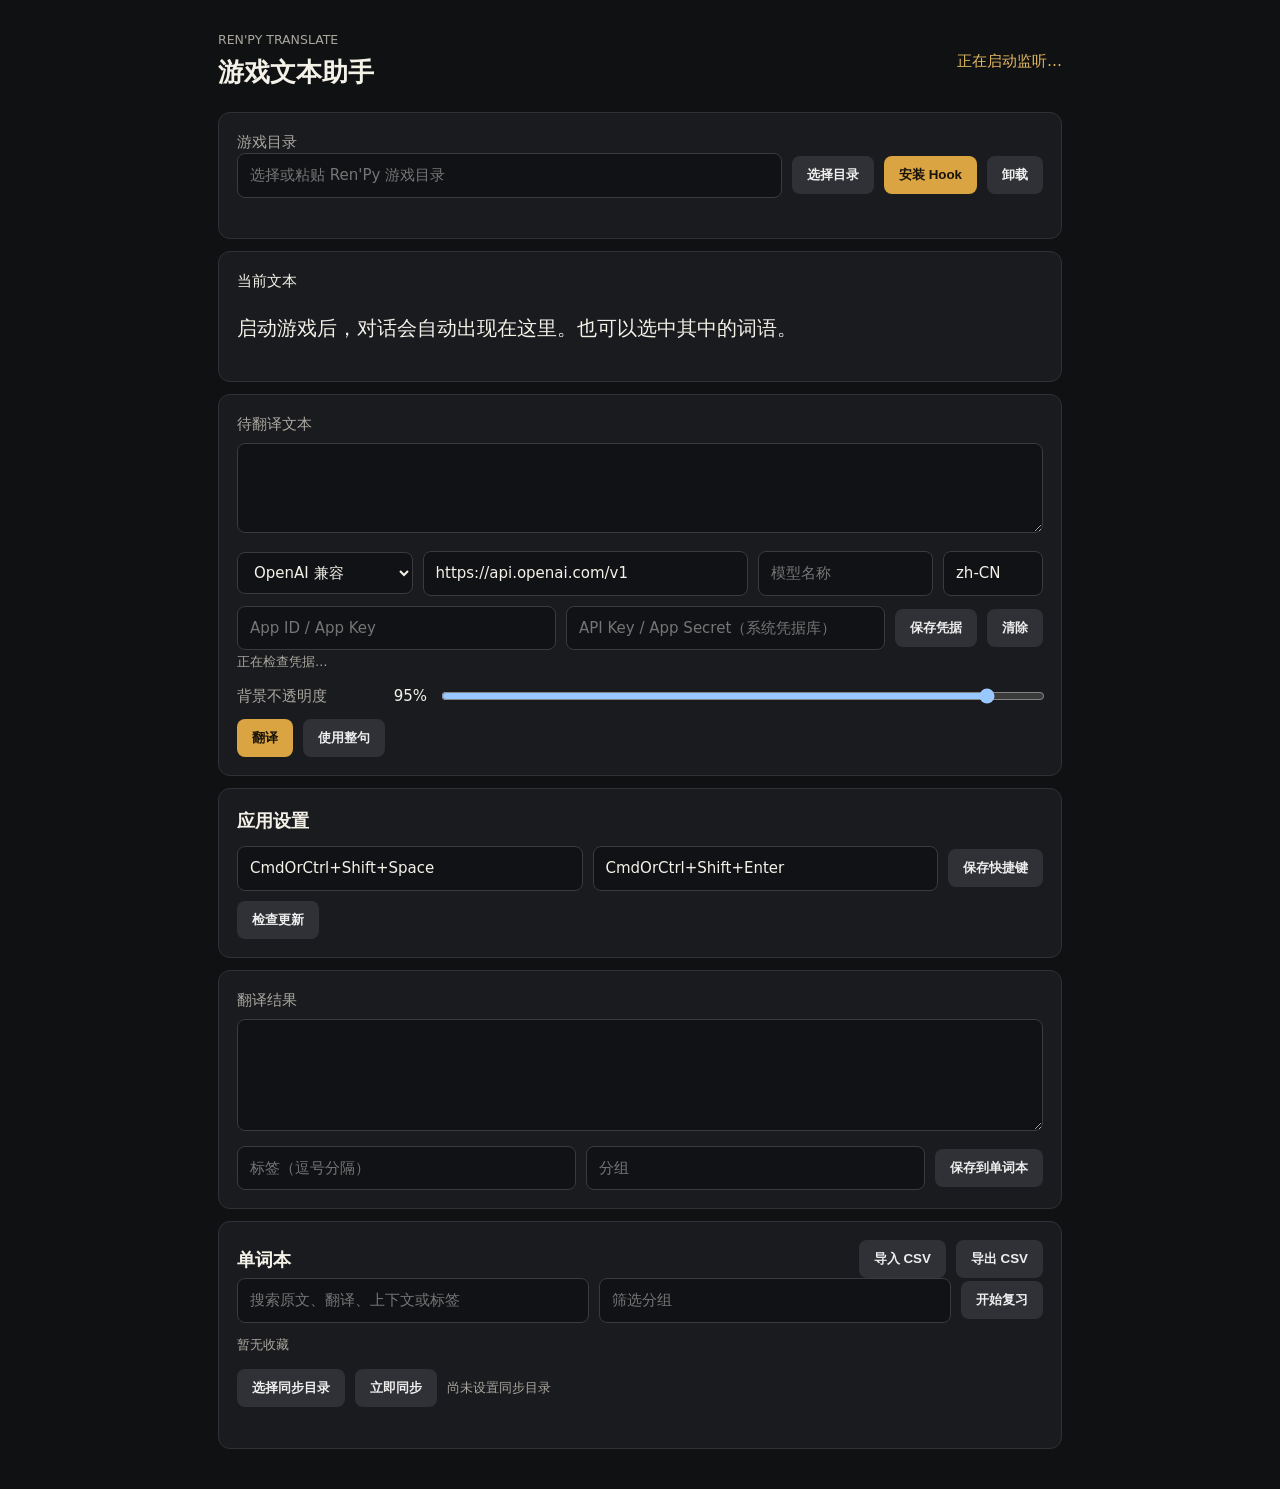
<file: desktop/index.html>
<!doctype html>
<html lang="zh-CN">
<head>
  <meta charset="utf-8">
  <meta name="viewport" content="width=device-width, initial-scale=1">
  <title>Ren'Py Translate</title>
  <link rel="stylesheet" href="styles.css?v=2">
</head>
<body>
  <main>
    <header>
      <div><small>REN'PY TRANSLATE</small><h1>游戏文本助手</h1></div>
      <span id="status">正在启动监听…</span>
    </header>

    <section>
      <label for="game">游戏目录</label>
      <div class="row">
        <input id="game" placeholder="选择或粘贴 Ren'Py 游戏目录">
        <button id="pick-game" class="quiet">选择目录</button>
        <button id="install">安装 Hook</button>
        <button id="uninstall" class="quiet">卸载</button>
      </div>
      <output id="hook-result"></output>
    </section>

    <section class="dialogue">
      <div class="section-title"><span>当前文本</span><small id="speaker"></small></div>
      <p id="source">启动游戏后，对话会自动出现在这里。也可以选中其中的词语。</p>
    </section>

    <section>
      <label for="selected">待翻译文本</label>
      <textarea id="selected" rows="3"></textarea>
      <div class="settings">
        <select id="provider" aria-label="翻译服务">
          <option value="openai">OpenAI 兼容</option>
          <option value="deepl">DeepL</option>
          <option value="google">Google Cloud</option>
          <option value="baidu">百度翻译</option>
          <option value="youdao">有道翻译</option>
        </select>
        <input id="base-url" placeholder="API Base URL" value="https://api.openai.com/v1">
        <input id="model" placeholder="模型名称">
        <input id="target" value="zh-CN" aria-label="目标语言">
      </div>
      <div class="row credential">
        <input id="credential-id" autocomplete="off" spellcheck="false" placeholder="App ID / App Key">
        <input id="credential-secret" type="password" autocomplete="off" spellcheck="false" placeholder="API Key / App Secret（系统凭据库）">
        <button id="save-credentials" class="quiet">保存凭据</button>
        <button id="clear-credentials" class="quiet">清除</button>
      </div>
      <small id="credential-status">正在检查凭据…</small>
      <div class="display-settings">
        <label for="overlay-opacity">背景不透明度 <output id="overlay-opacity-value">95%</output></label>
        <input id="overlay-opacity" type="range" min="40" max="100" step="5" value="95">
      </div>
      <div class="row actions">
        <button id="translate">翻译</button>
        <button id="cancel-translation" class="quiet" hidden>取消</button>
        <button id="whole" class="quiet">使用整句</button>
      </div>
    </section>

    <section>
      <h2>应用设置</h2>
      <div class="settings app-settings">
        <input id="select-shortcut" value="CmdOrCtrl+Shift+Space" aria-label="选词快捷键">
        <input id="sentence-shortcut" value="CmdOrCtrl+Shift+Enter" aria-label="整句快捷键">
        <button id="save-shortcuts" class="quiet">保存快捷键</button>
      </div>
      <div class="row">
        <button id="check-update" class="quiet">检查更新</button>
        <output id="app-status"></output>
      </div>
    </section>

    <section>
      <div class="section-title"><label for="translation">翻译结果</label></div>
      <textarea id="translation" rows="4"></textarea>
      <div class="row">
        <input id="save-tags" placeholder="标签（逗号分隔）">
        <input id="save-group" placeholder="分组">
        <button id="save" class="quiet">保存到单词本</button>
      </div>
    </section>

    <section>
      <div class="section-title"><h2>单词本</h2><div class="row"><button id="import-saved" class="quiet">导入 CSV</button><button id="export-saved" class="quiet">导出 CSV</button></div></div>
      <div class="row">
        <input id="saved-search" placeholder="搜索原文、翻译、上下文或标签">
        <input id="saved-group" placeholder="筛选分组">
        <button id="start-review" class="quiet">开始复习</button>
      </div>
      <div id="review-card" class="review-card" hidden>
        <strong id="review-source"></strong>
        <button id="speak-review" class="quiet" aria-label="朗读原文">朗读</button>
        <p id="review-translation" hidden></p>
        <button id="reveal-review">显示答案</button>
        <div id="review-ratings" class="row" hidden>
          <button data-rating="again" class="quiet">重来</button><button data-rating="hard" class="quiet">困难</button>
          <button data-rating="good">记住了</button><button data-rating="easy" class="quiet">简单</button>
        </div>
      </div>
      <div id="saved-list" class="saved-list"><small>暂无收藏</small></div>
      <div class="row sync-controls">
        <button id="pick-sync" class="quiet">选择同步目录</button>
        <button id="sync-saved" class="quiet">立即同步</button>
        <small id="sync-directory">尚未设置同步目录</small>
      </div>
      <output id="saved-status"></output>
    </section>
  </main>
  <script src="main.js"></script>
</body>
</html>
</file>
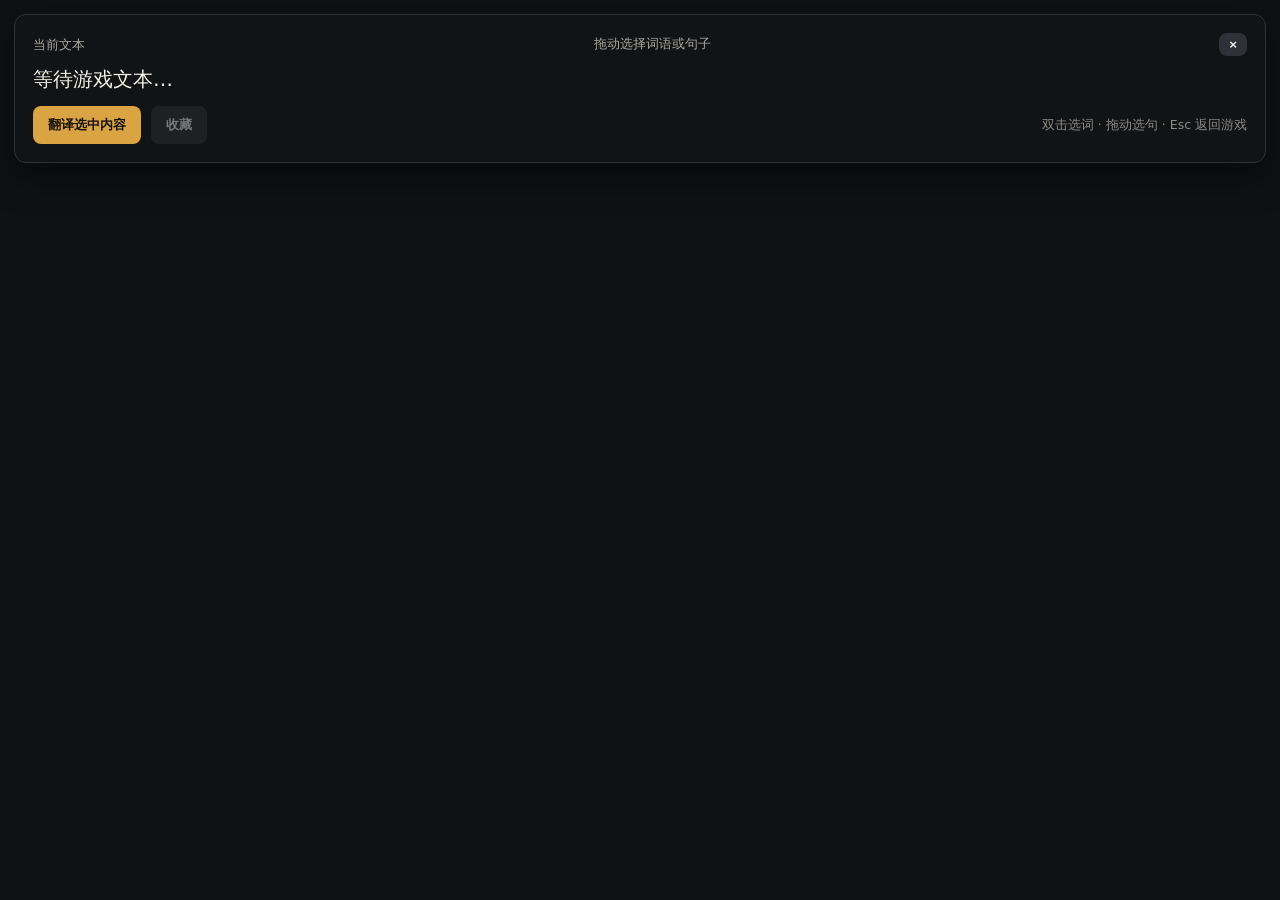
<file: desktop/overlay.html>
<!doctype html>
<html lang="zh-CN">
<head>
  <meta charset="utf-8">
  <meta name="viewport" content="width=device-width, initial-scale=1">
  <title>Ren'Py Translate Overlay</title>
  <link rel="stylesheet" href="styles.css?v=3">
</head>
<body class="overlay">
  <main>
    <section class="overlay-panel">
      <header>
        <div><small id="speaker">当前文本</small></div>
        <small id="mode">拖动选择词语或句子</small>
        <button id="close" class="quiet" aria-label="关闭">×</button>
      </header>
      <p id="source" class="overlay-source">等待游戏文本…</p>
      <output id="result" class="overlay-result"></output>
      <div class="row">
        <button id="translate">翻译选中内容</button>
        <button id="cancel" class="quiet" hidden>取消</button>
        <button id="save" class="quiet" disabled>收藏</button>
        <small class="overlay-help">双击选词 · 拖动选句 · Esc 返回游戏</small>
      </div>
    </section>
  </main>
  <script src="overlay.js?v=2"></script>
</body>
</html>
</file>
<file: desktop/styles.css>
:root { color-scheme: dark; font: 15px/1.5 system-ui, sans-serif; background: #101113; color: #f4f1e8; }
* { box-sizing: border-box; }
body { margin: 0; }
main { width: min(900px, 100%); margin: auto; padding: 28px; }
header, .row, .section-title, .settings { display: flex; align-items: center; gap: 10px; }
header { justify-content: space-between; margin-bottom: 18px; }
h1 { margin: 2px 0; font-size: 26px; }
h2 { margin: 0; font-size: 18px; }
small, label { color: #aaa79f; }
#status { color: #e2b963; }
section { background: #1a1b1e; border: 1px solid #303136; border-radius: 12px; padding: 18px; margin: 12px 0; }
.dialogue { min-height: 130px; }
.section-title { justify-content: space-between; }
input, textarea, select { width: 100%; border: 1px solid #3a3b40; border-radius: 8px; background: #111215; color: inherit; padding: 10px 12px; font: inherit; }
.row input { flex: 1; width: auto; min-width: 180px; }
.settings input, .settings select { flex: 1; width: auto; min-width: 0; }
textarea { resize: vertical; margin: 8px 0; }
button { flex: none; border: 0; border-radius: 8px; padding: 10px 15px; background: #d9a441; color: #17120a; font-weight: 700; cursor: pointer; }
button:disabled { opacity: .45; cursor: wait; }
.quiet { background: #303136; color: #eee; }
.settings { margin: 4px 0 10px; }
.settings #base-url { flex: 2; }
.app-settings { margin-top: 12px; }
.check { display: flex; align-items: center; gap: 7px; }
.check input { width: auto; }
.settings input:last-child { max-width: 100px; }
.display-settings { display: grid; grid-template-columns: auto 1fr; align-items: center; gap: 6px 12px; margin: 12px 0; }
.display-settings label { display: flex; justify-content: space-between; gap: 12px; min-width: 190px; }
.display-settings output { display: inline; min-height: 0; padding: 0; color: #f4f1e8; }
.display-settings input { padding: 0; }
#source { font-size: 20px; white-space: pre-wrap; user-select: text; }
output { display: block; min-height: 1.5em; padding-top: 6px; color: #aaa79f; }
@media (max-width: 650px) { .row, .settings { flex-wrap: wrap; } main { padding: 14px; } }

body.overlay { background: transparent; overflow: auto; }
.overlay main { width: 100%; min-width: 500px; padding: 14px; }
.overlay-panel { margin: 0; background: rgba(18, 19, 22, var(--overlay-opacity, .95)); box-shadow: 0 12px 34px #0008; }
.overlay-panel header { margin: 0 0 8px; cursor: move; }
.overlay-panel header button { padding: 4px 10px; }
.overlay-source { margin: 8px 0 12px; font-size: 21px; user-select: text; }
.overlay-result { min-height: 0; padding: 0 0 12px; color: #f4f1e8; font-size: 18px; white-space: pre-wrap; }
.overlay-result:empty { display: none; }
.overlay-help { margin-left: auto; color: #8d8b85; }
.saved-list { margin-top: 10px; }
.saved-list article { display: flex; align-items: center; gap: 8px; border-top: 1px solid #303136; padding: 10px 0; }
.saved-list article div { display: grid; flex: 1; }
.saved-list article span { color: #aaa79f; white-space: pre-wrap; }
.saved-list article small { overflow-wrap: anywhere; }
.saved-list article button { padding: 6px 10px; }
.review-card { margin: 12px 0; padding: 16px; border: 1px solid #3a3b40; border-radius: 10px; }
.review-card strong { display: block; font-size: 22px; margin-bottom: 10px; }
.review-card p { font-size: 18px; white-space: pre-wrap; }
.sync-controls { margin-top: 14px; }
</file>
